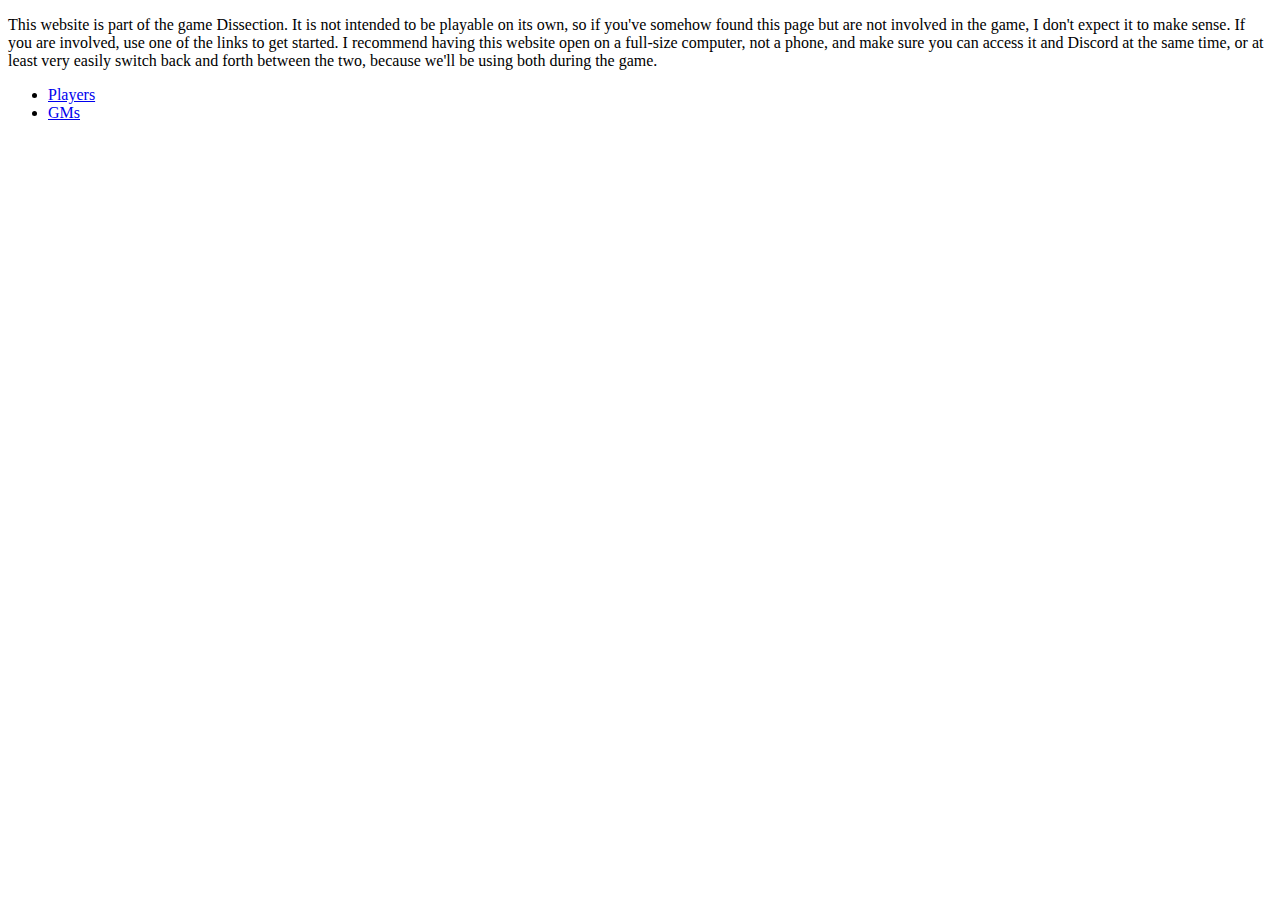
<file: pages/index.html>
<!DOCTYPE html>
<html>
    <head>
        <meta charset="utf-8">
        <title>Dissection Game</title>
    </head>
    <body>
        <p>This website is part of the game Dissection. It is not intended to be playable on its own, so if you've somehow found this page but are not involved in the game, I don't expect it to make sense. If you are involved, use one of the links to get started. I recommend having this website open on a full-size computer, not a phone, and make sure you can access it and Discord at the same time, or at least very easily switch back and forth between the two, because we'll be using both during the game.</p>
        <ul>
            <li><a href="/player-start.html">Players</a></li>
            <li><a href="/gm.html">GMs</a></li>
        </ul>
    </body>
</html>
</file>
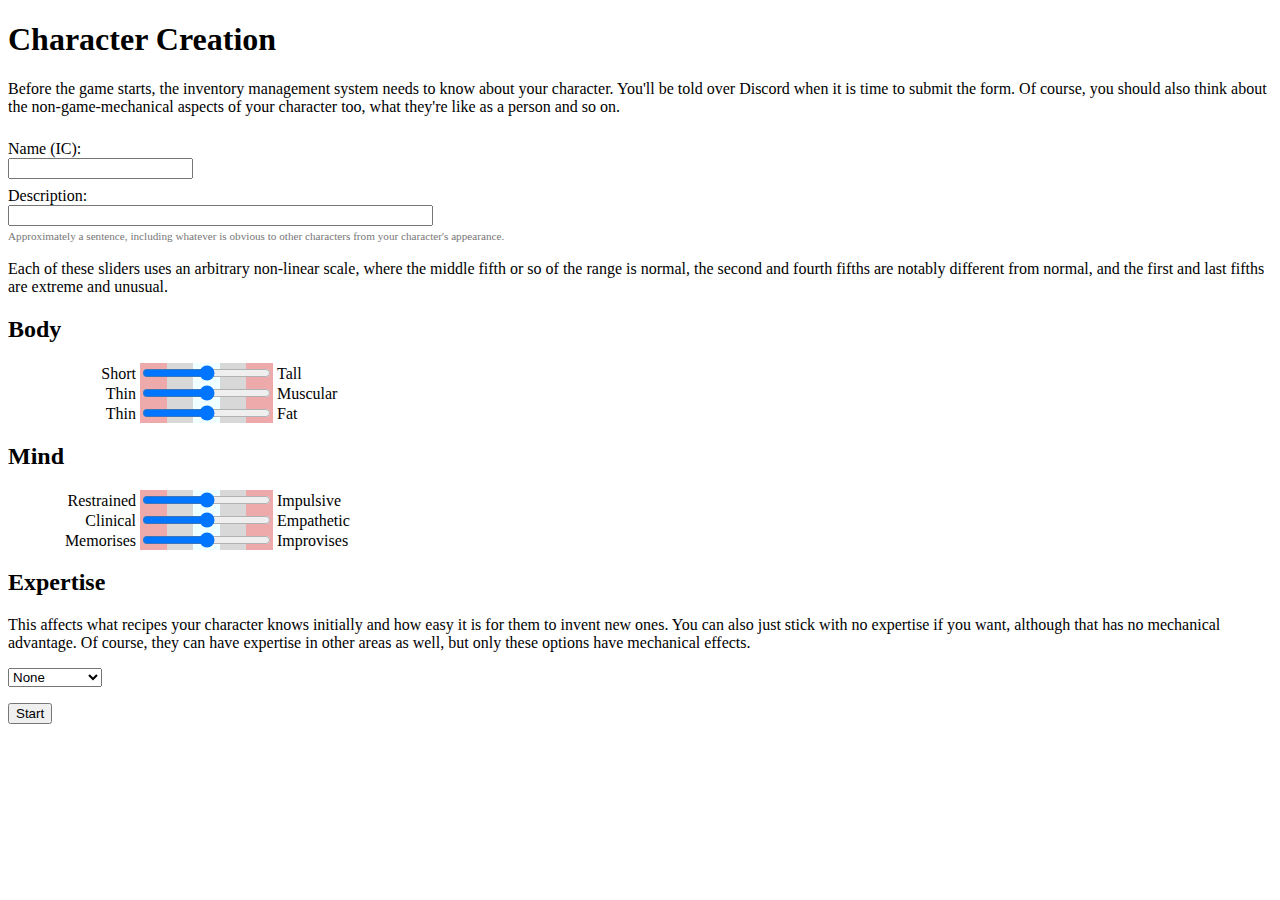
<file: pages/player-start.html>
<!DOCTYPE html>
<html>
    <head>
        <meta charset="utf-8">
        <title>Dissection Character Creation</title>
        <style>
            .labelLeft {
                width:8em;
                text-align:right;
            }
            .labelLeft, .labelRight {
                display:inline-block;
            }
            .textFieldLabel {
                display:inline-block;
                margin-top:0.5em;
            }
            .inputDescription {
                color: #777;
                font-size: 0.7em;
            }
            .sliderBackground {
                background-image: linear-gradient(to right,#eaa,20%,#d8d8d8 20%,40%,azure 40%,60%,#d8d8d8 60%,80%,#eaa 80%,#eaa);
                display: inline-block;
                vertical-align:bottom;
            }
            .sliderBackground>input {
                display:block;
            }
        </style>
    </head>
    <body>
        <h1>Character Creation</h1>
        <p>Before the game starts, the inventory management system needs to know about your character. You'll be told over Discord when it is time to submit the form. Of course, you should also think about the non-game-mechanical aspects of your character too, what they're like as a person and so on.</p>
        <form method="post" action="add-character">
            <label for="name" class="textFieldLabel">Name (IC):<br/><input id="name" name="csName"/></label><br/>
            <label for="desc" class="textFieldLabel">Description:<br/><input id="desc" name="csDesc" size=50/></label><br/>
            <span class="inputDescription">Approximately a sentence, including whatever is obvious to other characters from your character's appearance.</span>
            <p>Each of these sliders uses an arbitrary non-linear scale, where the middle fifth or so of the range is normal, the second and fourth fifths are notably different from normal, and the first and last fifths are extreme and unusual.</p>
            <h2>Body</h2>
            <label for="tall" class="labelLeft">Short</label> <span class="sliderBackground"><input id="tall" name="csTall" type="range" min=0 max=1 step=0.01 value=0.5></span> <label for="tall" class="labelRight">Tall</label><br/>
            <label for="muscle" class="labelLeft">Thin</label> <span class="sliderBackground"><input id="muscle" name="csMuscle" type="range" min=0 max=1 step=0.01 value=0.5></span> <label for="muscle" class="labelRight">Muscular</label><br/>
            <label for="fat" class="labelLeft">Thin</label> <span class="sliderBackground"><input id="fat" name="csFat" type="range" min=0 max=1 step=0.01 value=0.5></span> <label for="fat" class="labelRight">Fat</label><br/>
            <h2>Mind</h2>
            <label for="impulse" class="labelLeft">Restrained</label> <span class="sliderBackground"><input id="impulse" name="csImpulse" type="range" min=0 max=1 step=0.01 value=0.5></span> <label for="impulse" class="labelRight">Impulsive</label><br/>
            <label for="empathy" class="labelLeft">Clinical</label> <span class="sliderBackground"><input id="empathy" name="csEmpathy" type="range" min=0 max=1 step=0.01 value=0.5></span> <label for="empathy" class="labelRight">Empathetic</label><br/>
            <label for="improv" class="labelLeft">Memorises</label> <span class="sliderBackground"><input id="improv" name="csImprov" type="range" min=0 max=1 step=0.01 value=0.5></span> <label for="improv" class="labelRight">Improvises</label><br/>
            <h2>Expertise</h2>
            <p>This affects what recipes your character knows initially and how easy it is for them to invent new ones. You can also just stick with no expertise if you want, although that has no mechanical advantage. Of course, they can have expertise in other areas as well, but only these options have mechanical effects.
            <p><select id="expertise" name="csExpertise">
                <option value=0>None</option>
                <option value=1>Engineering</option>
                <option value=2>Anatomy</option>
                <option value=3>Spirituality</option>
            </select></p>
            <button type="submit">Start</button>
        </form>
    </body>
</html>
</file>
